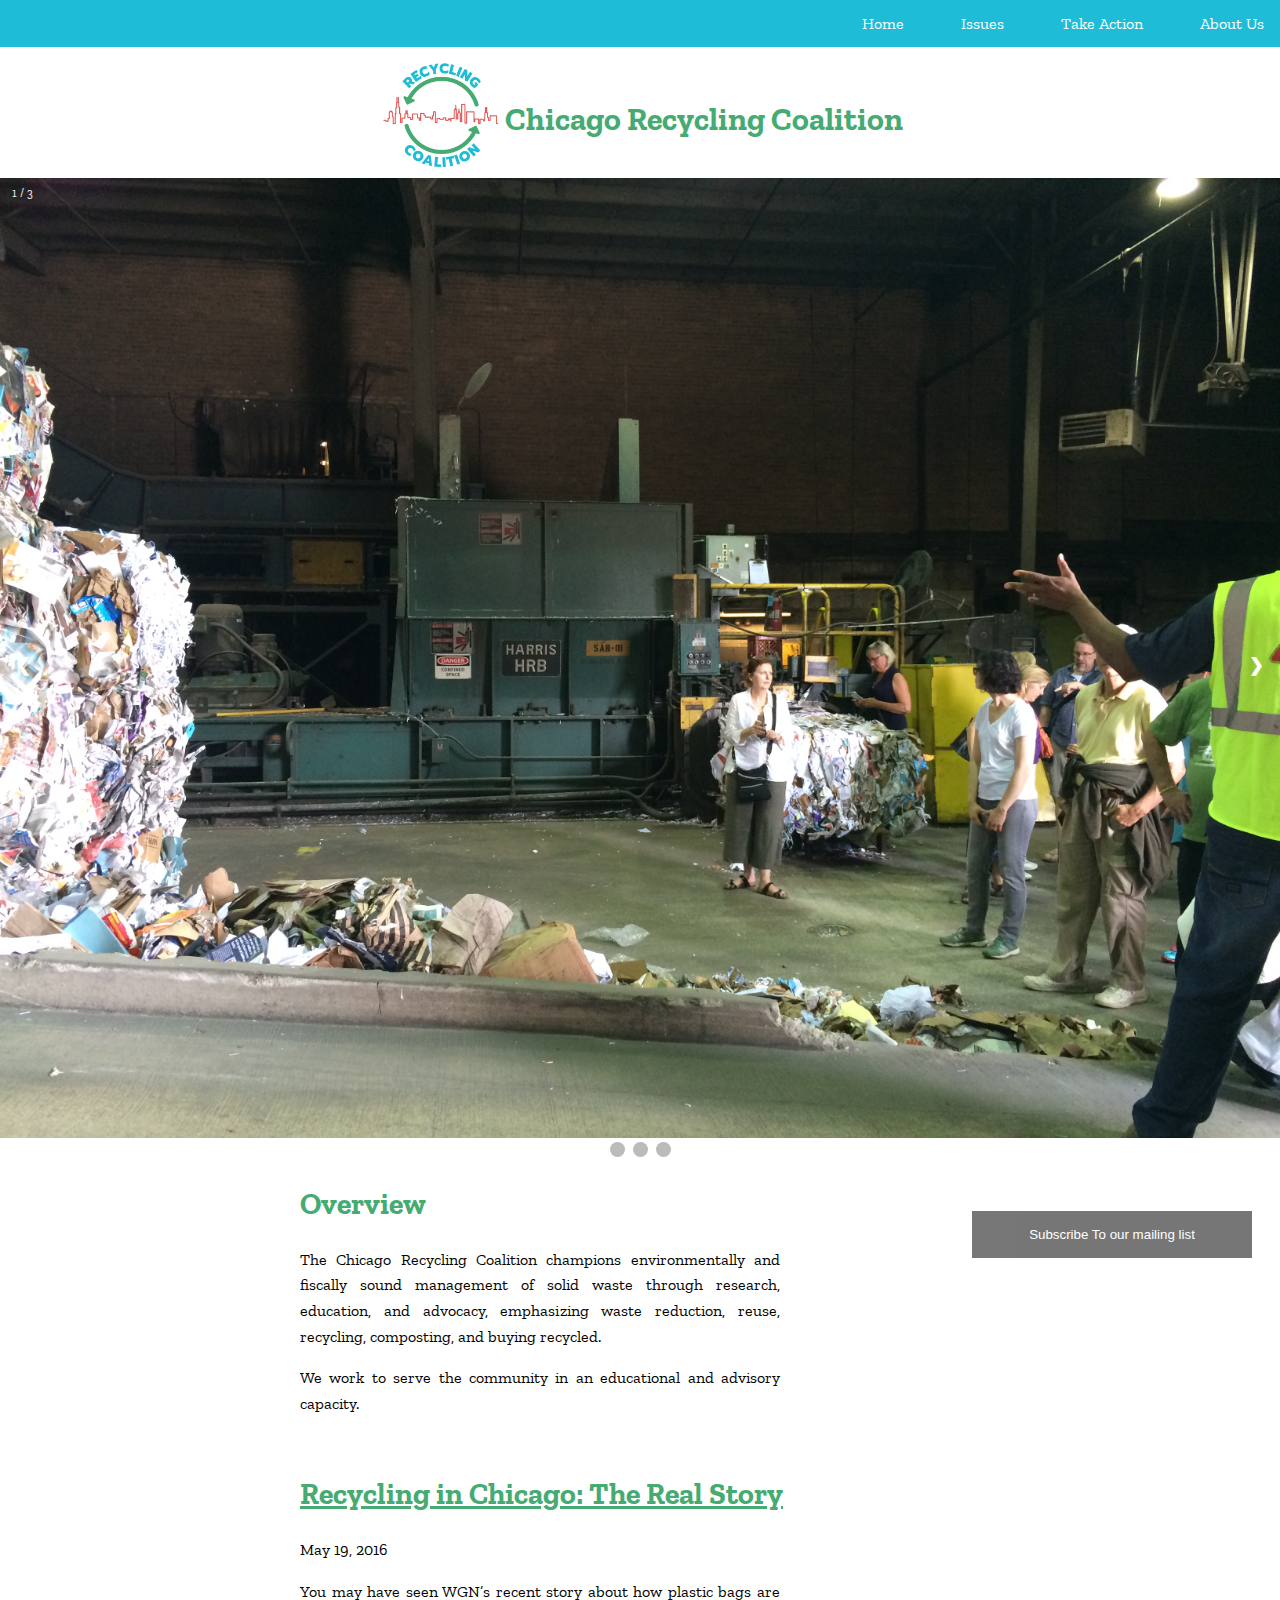
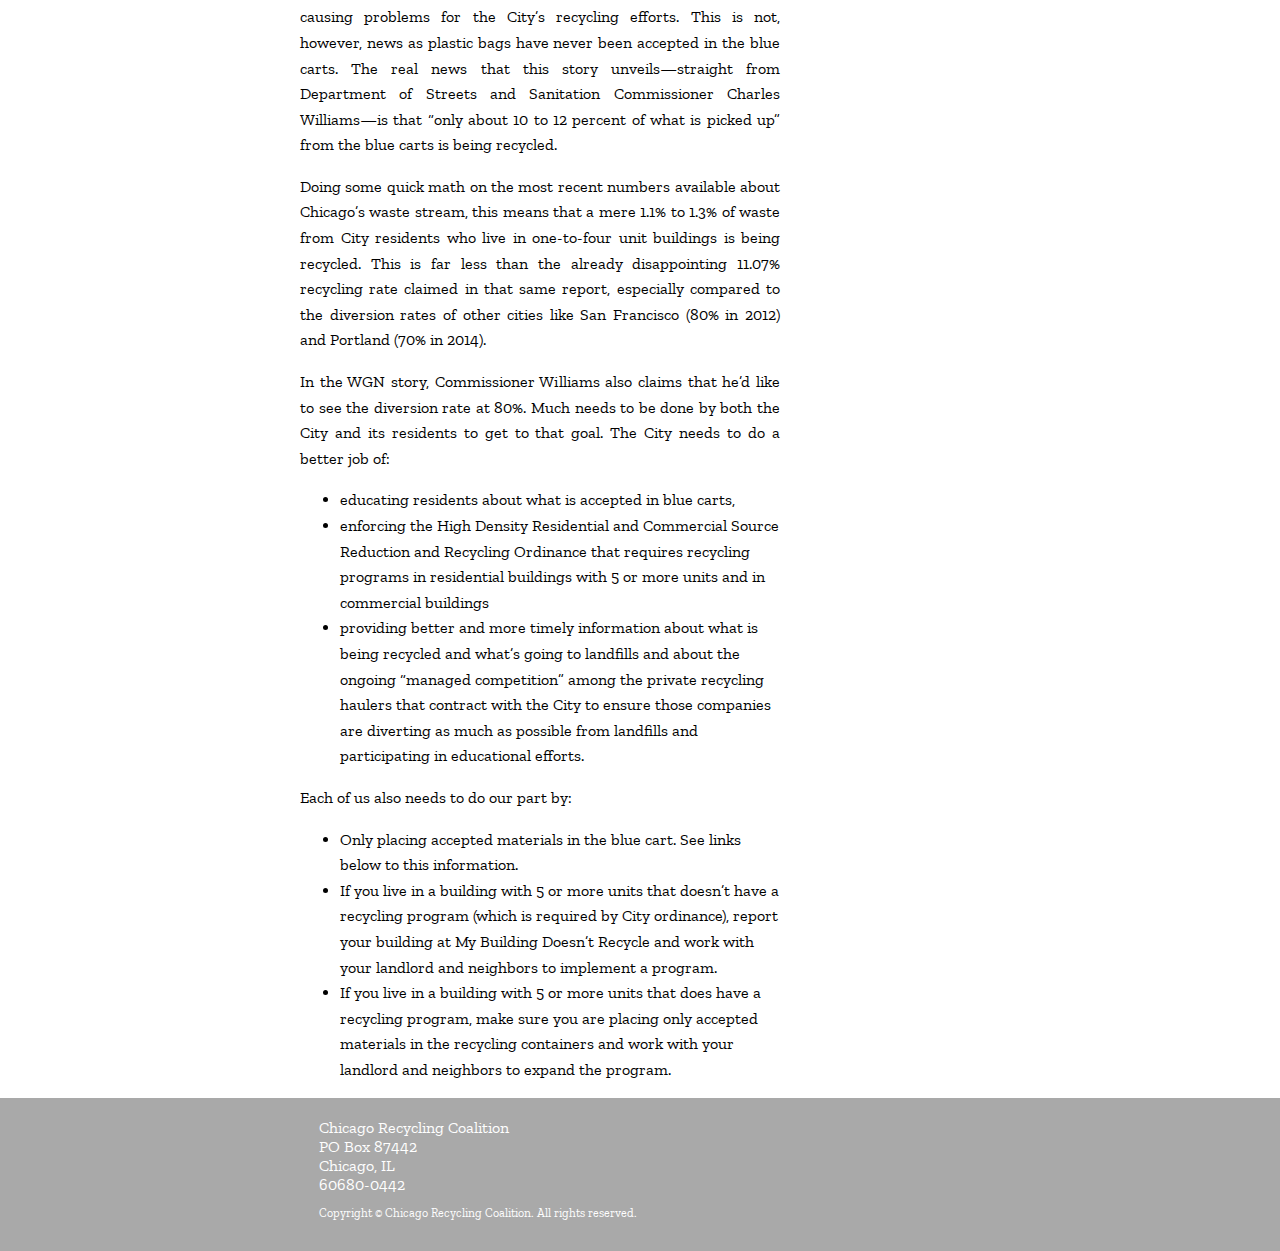
<file: index.html>
<!DOCTYPE html>
<html lang="en">

  <head>
    <meta charset="utf-8">
    <link href="https://fonts.googleapis.com/css2?family=Zilla+Slab:wght@300&display=swap" rel="stylesheet">
    <link href="css/style.css" rel="stylesheet" type="text/css">
    <link href="css/style.css" rel="stylesheet" type="text/css">
    <script type="text/javascript" src="javascript/form.js"></script>
  </head>

  <body>
    <header id="pageHeader">
      <div id="mainNav">
        <ul>
          <li><a href="about_us.html"> About Us </a></li>
          <li><a href="take_action.html"> Take Action </a></li>
          <li><a href="issues.html"> Issues </a></li>
          <li><a href="index.html"> Home </a></li>
        </ul>
      </div>
      <div id="logo">
        <img src="media/logoPrimary.png">
        <h1> <b> Chicago Recycling Coalition</b> </h1>
      </div>
    </header>
    <article id="mainArticle">
      <div class="slideshow-container">

        <!-- Full-width images with number and caption text -->
        <div class="mySlides fade">
          <div class="numbertext">1 / 3</div>
          <img src="media/recycleImage1.jpeg" style="width:100%">
        </div>

        <div class="mySlides fade">
          <div class="numbertext">2 / 3</div>
          <img src="media/recycleImage2.jpeg" style="width:100%">
        </div>

        <div class="mySlides fade">
          <div class="numbertext">3 / 3</div>
          <img src="media/conference.jpeg" style="width:100%">
        </div>

        <!-- Next and previous buttons -->
        <a class="prev" onclick="plusSlides(-1)">&#10094;</a>
        <a class="next" onclick="plusSlides(1)">&#10095;</a>
</div>
      <!-- The dots/circles -->
      <div style="text-align:center">
        <span class="dot" onclick="currentSlide(1)"></span>
        <span class="dot" onclick="currentSlide(2)"></span>
        <span class="dot" onclick="currentSlide(3)"></span>
      </div>
      <div id="MainContent">
        <button class="open-button" onclick="openForm()"> Subscribe To our mailing list </button>

        <div class="form-popup" id="myForm">
          <form action="/action_page.php" class="form-container">
            <h1>Subscribe to our mailing list</h1>

            <label for="email"><b>Email</b></label>
            <input type="text" placeholder="Enter Email" name="email" required>

            <label for="Fname"><b>First Name</b></label>
            <input type="text" placeholder="Enter First Name" name="Fname" required>

            <label for="Lname"><b>Last Name</b></label>
            <input type="text" placeholder="Enter Last Name" name="Lname" required>

            <button type="submit" class="btn">Subscribe</button>
            <button type="button" class="btn cancel" onclick="closeForm()">Close</button>
          </form>
        </div>
        <div id="Overview">
          <h2> Overview </h2>
          <p> The Chicago Recycling Coalition champions environmentally and fiscally sound management of solid waste through research, education, and advocacy, emphasizing waste reduction, reuse, recycling, composting, and buying recycled. </p>


          <p> We work to serve the community in an educational and advisory capacity. </p>
        </div>
        <div id="RealStory">
          <br>
          <h2> <u> Recycling in Chicago: The Real Story </u> </h2>
          <p> May 19, 2016 </p>
          <p> You may have seen WGN’s recent story about how plastic bags are causing problems for the City’s recycling efforts. This is not, however, news as plastic bags have never been accepted in the blue carts. The real news that this story unveils—straight from Department of Streets and Sanitation Commissioner Charles Williams—is that “only about 10 to 12 percent of what is picked up” from the blue carts is being recycled.
          </p>

          <p> Doing some quick math on the most recent numbers available about Chicago’s waste stream, this means that a mere 1.1% to 1.3% of waste from City residents who live in one-to-four unit buildings is being recycled. This is far less than the already disappointing 11.07% recycling rate claimed in that same report, especially compared to the diversion rates of other cities like San Francisco (80% in 2012) and Portland (70% in 2014).
          </p>

          <p> In the WGN story, Commissioner Williams also claims that he’d like to see the diversion rate at 80%. Much needs to be done by both the City and its residents to get to that goal. The City needs to do a better job of:
          </p>

          <ul>
            <li> educating residents about what is accepted in blue carts, </li>
            <li> enforcing the High Density Residential and Commercial Source Reduction and Recycling Ordinance that requires recycling programs in residential buildings with 5 or more units and in commercial buildings </li>
            <li> providing better and more timely information about what is being recycled and what’s going to landfills and about the ongoing “managed competition” among the private recycling haulers that contract with the City to ensure those companies are diverting as much as possible from landfills and participating in educational efforts.
            </li>
          </ul>
          <p> Each of us also needs to do our part by: </p>
          <ul>
            <li> Only placing accepted materials in the blue cart. See links below to this information. </li>
            <li> If you live in a building with 5 or more units that doesn’t have a recycling program (which is required by City ordinance), report your building at My Building Doesn’t Recycle and work with your landlord and neighbors to implement a program. </li>
            <li> If you live in a building with 5 or more units that does have a recycling program, make sure you are placing only accepted materials in the recycling containers and work with your landlord and neighbors to expand the program.
            </li>
          </ul>
        </div>
      </div>
    </article>
    <script type="text/javascript" src="javascript/imageSlider.js"></script>
    <footer>
      <ul>
      <li> Chicago Recycling Coalition </li>
         <li> PO Box 87442 </li>
         <li> Chicago, IL </li>
         <li> 60680-0442 </li>
         <p> Copyright © Chicago Recycling Coalition. All rights reserved. </p>
      </ul>
</footer>
  </body>

</html>
</file>
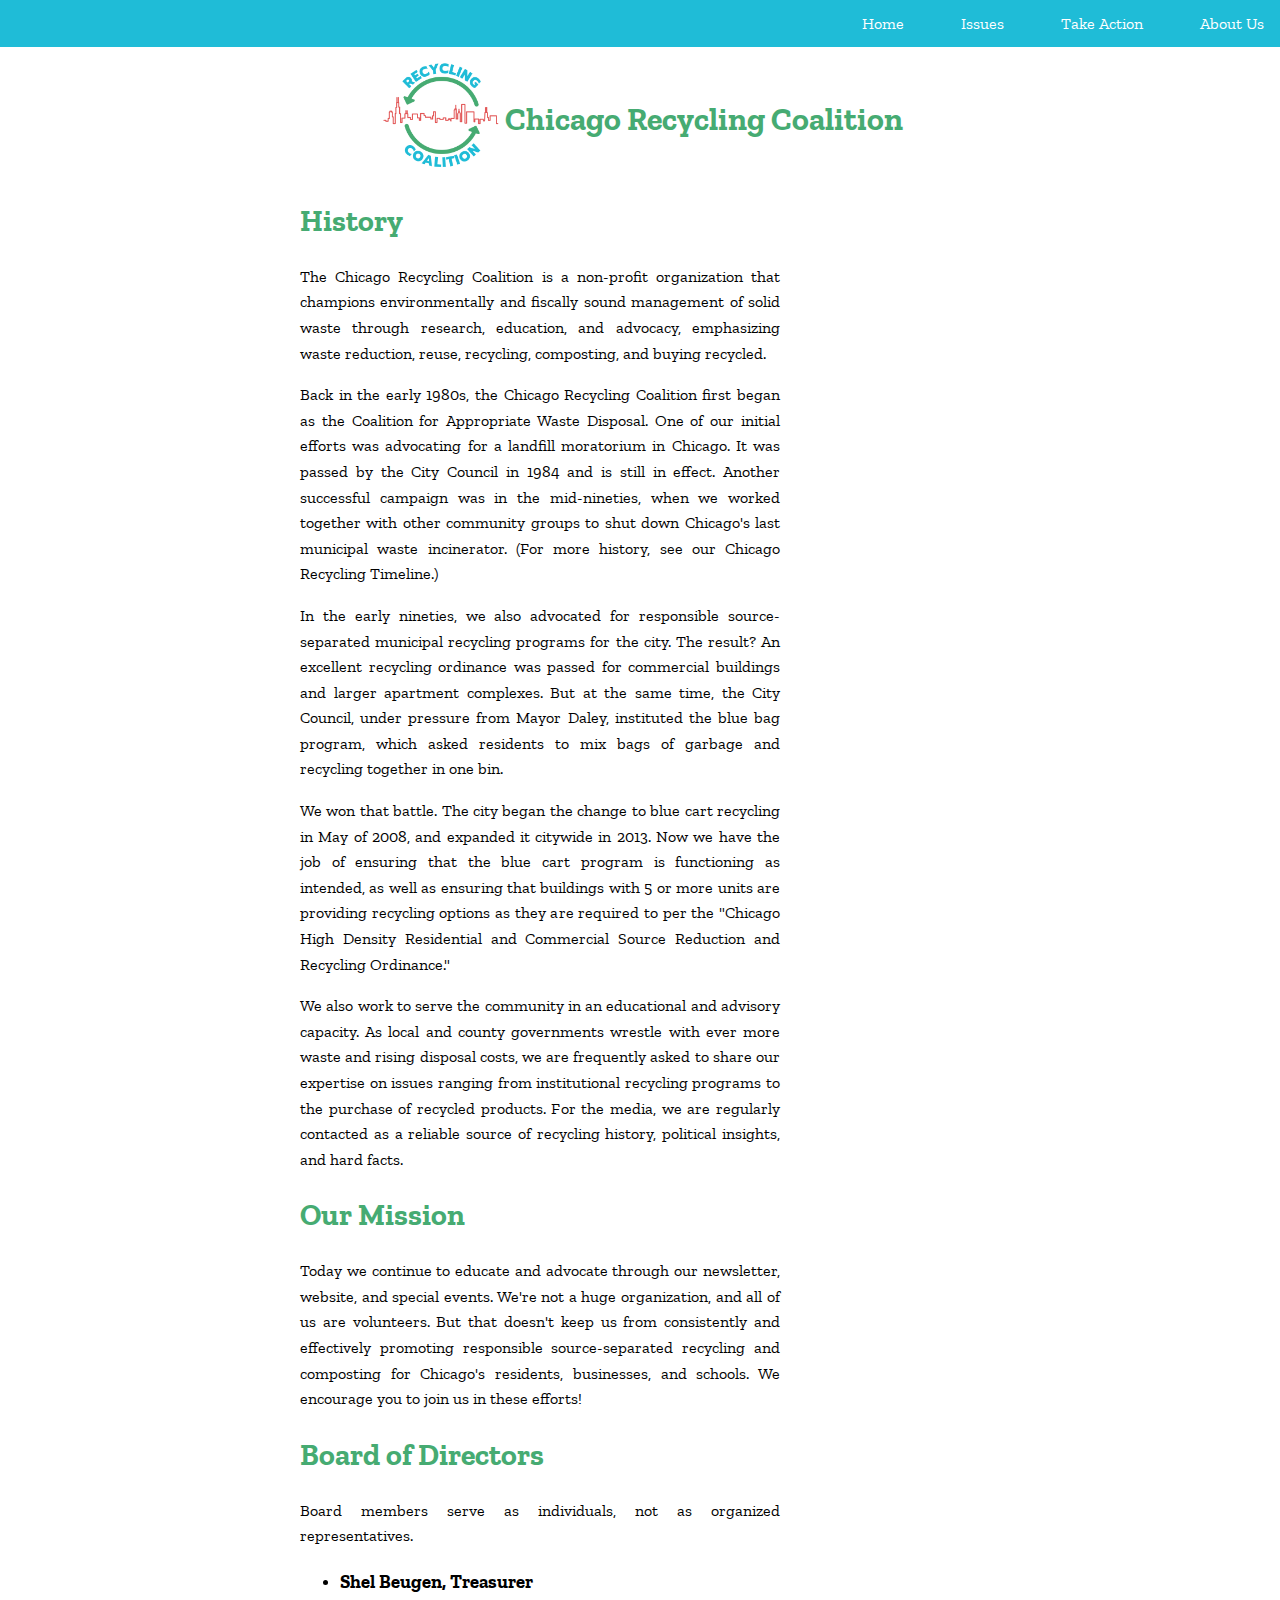
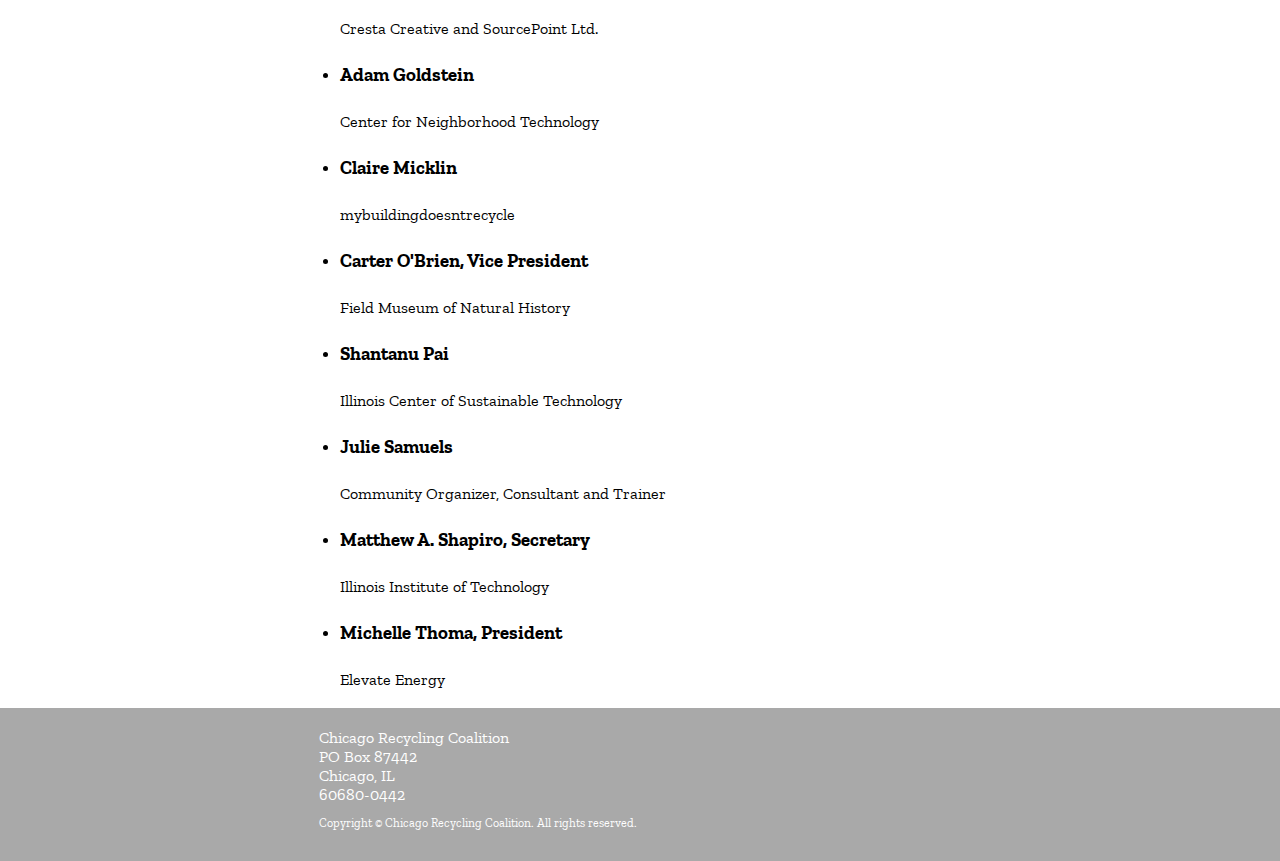
<file: about_us.html>
<!DOCTYPE html>
  <html lang="en">

    <head>
      <meta charset="utf-8">
      <link href="https://fonts.googleapis.com/css2?family=Zilla+Slab:wght@300&display=swap" rel="stylesheet">
    <link href="css/style.css" rel="stylesheet" type="text/css">
      <link href="css/style.css" rel="stylesheet" type="text/css">
    </head>

    <body>
      <header id="pageHeader">
        <div id="mainNav">
          <ul>
            <li><a href="about_us.html"> About Us </a></li>
            <li><a href="take_action.html"> Take Action </a></li>
            <li><a href="issues.html"> Issues </a></li>
            <li><a href="index.html"> Home </a></li>
          </ul>
        </div>
        <div id="logo">
          <img src="media/logoPrimary.png">
          <h1> <b> Chicago Recycling Coalition</b> </h1>
        </div>
      </header>
      <article id="mainArticle">

        <div id="MainContent">
          <div id="history">
            <h2>History</h2>
            <p>The Chicago Recycling Coalition is a non-profit organization that champions environmentally and fiscally sound management of solid waste through research, education, and advocacy, emphasizing waste reduction, reuse, recycling, composting, and buying recycled. </p>

            <p> Back in the early 1980s, the Chicago Recycling Coalition first began as the Coalition for Appropriate Waste Disposal. One of our initial efforts was advocating for a landfill moratorium in Chicago. It was passed by the City Council in 1984 and is still in effect. Another successful campaign was in the mid-nineties, when we worked together with other community groups to shut down Chicago's last municipal waste incinerator. (For more history, see our Chicago Recycling Timeline.) </p>

            <p> In the early nineties, we also advocated for responsible source-separated municipal recycling programs for the city. The result? An excellent recycling ordinance was passed for commercial buildings and larger apartment complexes. But at the same time, the City Council, under pressure from Mayor Daley, instituted the blue bag program, which asked residents to mix bags of garbage and recycling together in one bin. </p>

            <p> We won that battle. The city began the change to blue cart recycling in May of 2008, and expanded it citywide in 2013. Now we have the job of ensuring that the blue cart program is functioning as intended, as well as ensuring that buildings with 5 or more units are providing recycling options as they are required to per the "Chicago High Density Residential and Commercial Source Reduction and Recycling Ordinance." </p>

            <p> We also work to serve the community in an educational and advisory capacity. As local and county governments wrestle with ever more waste and rising disposal costs, we are frequently asked to share our expertise on issues ranging from institutional recycling programs to the purchase of recycled products. For the media, we are regularly contacted as a reliable source of recycling history, political insights, and hard facts. </p>
          </div>
          <div class="Mission">
            <h2> Our Mission </h2>
            <p> Today we continue to educate and advocate through our newsletter, website, and special events. We're not a huge organization, and all of us are volunteers. But that doesn't keep us from consistently and effectively promoting responsible source-separated recycling and composting for Chicago's residents, businesses, and schools. We encourage you to join us in these efforts! </p>
          </div>
          <div class="boardMem">
            <h2> Board of Directors </h2>
            <p> Board members serve as individuals, not as organized representatives. </p>
            <ul>
              <li>
                <h3> <b> Shel Beugen, Treasurer </b> </h3> </li>
                <p> Cresta Creative and SourcePoint Ltd. </p>
              

              <li>
                <h3> <b> Adam Goldstein </b> </h3></li>
                <p> Center for Neighborhood Technology </p>
              

              <li>
                <h3> <b> Claire Micklin </b> </h3> </li>
                <p> mybuildingdoesntrecycle </p>
              
              <li>
                <h3> <b> Carter O'Brien, Vice President</b> </h3> </li>
                <p> Field Museum of Natural History </p>
              
              <li>
                <h3> <b> Shantanu Pai </b> </h3> </li>
                <p> Illinois Center of Sustainable Technology </p>
              
              <li>
                <h3> <b> Julie Samuels </b> </h3> </li>
                <p> Community Organizer, Consultant and Trainer </p>

              <li>
                <h3> <b> Matthew A. Shapiro, Secretary </b> </h3> </li>
                <p> Illinois Institute of Technology </p>

              <li>
                <h3> <b> Michelle Thoma, President </b> </h3> </li>
                <p> Elevate Energy </p>
              
            </ul>
          </div>
        </div>
      </article>
      <footer>
        <ul>
          <li> Chicago Recycling Coalition </li>
          <li> PO Box 87442 </li>
          <li> Chicago, IL </li>
          <li> 60680-0442 </li>
          <p> Copyright © Chicago Recycling Coalition. All rights reserved. </p>
        </ul>
      </footer>
    </body>

  </html>
</file>
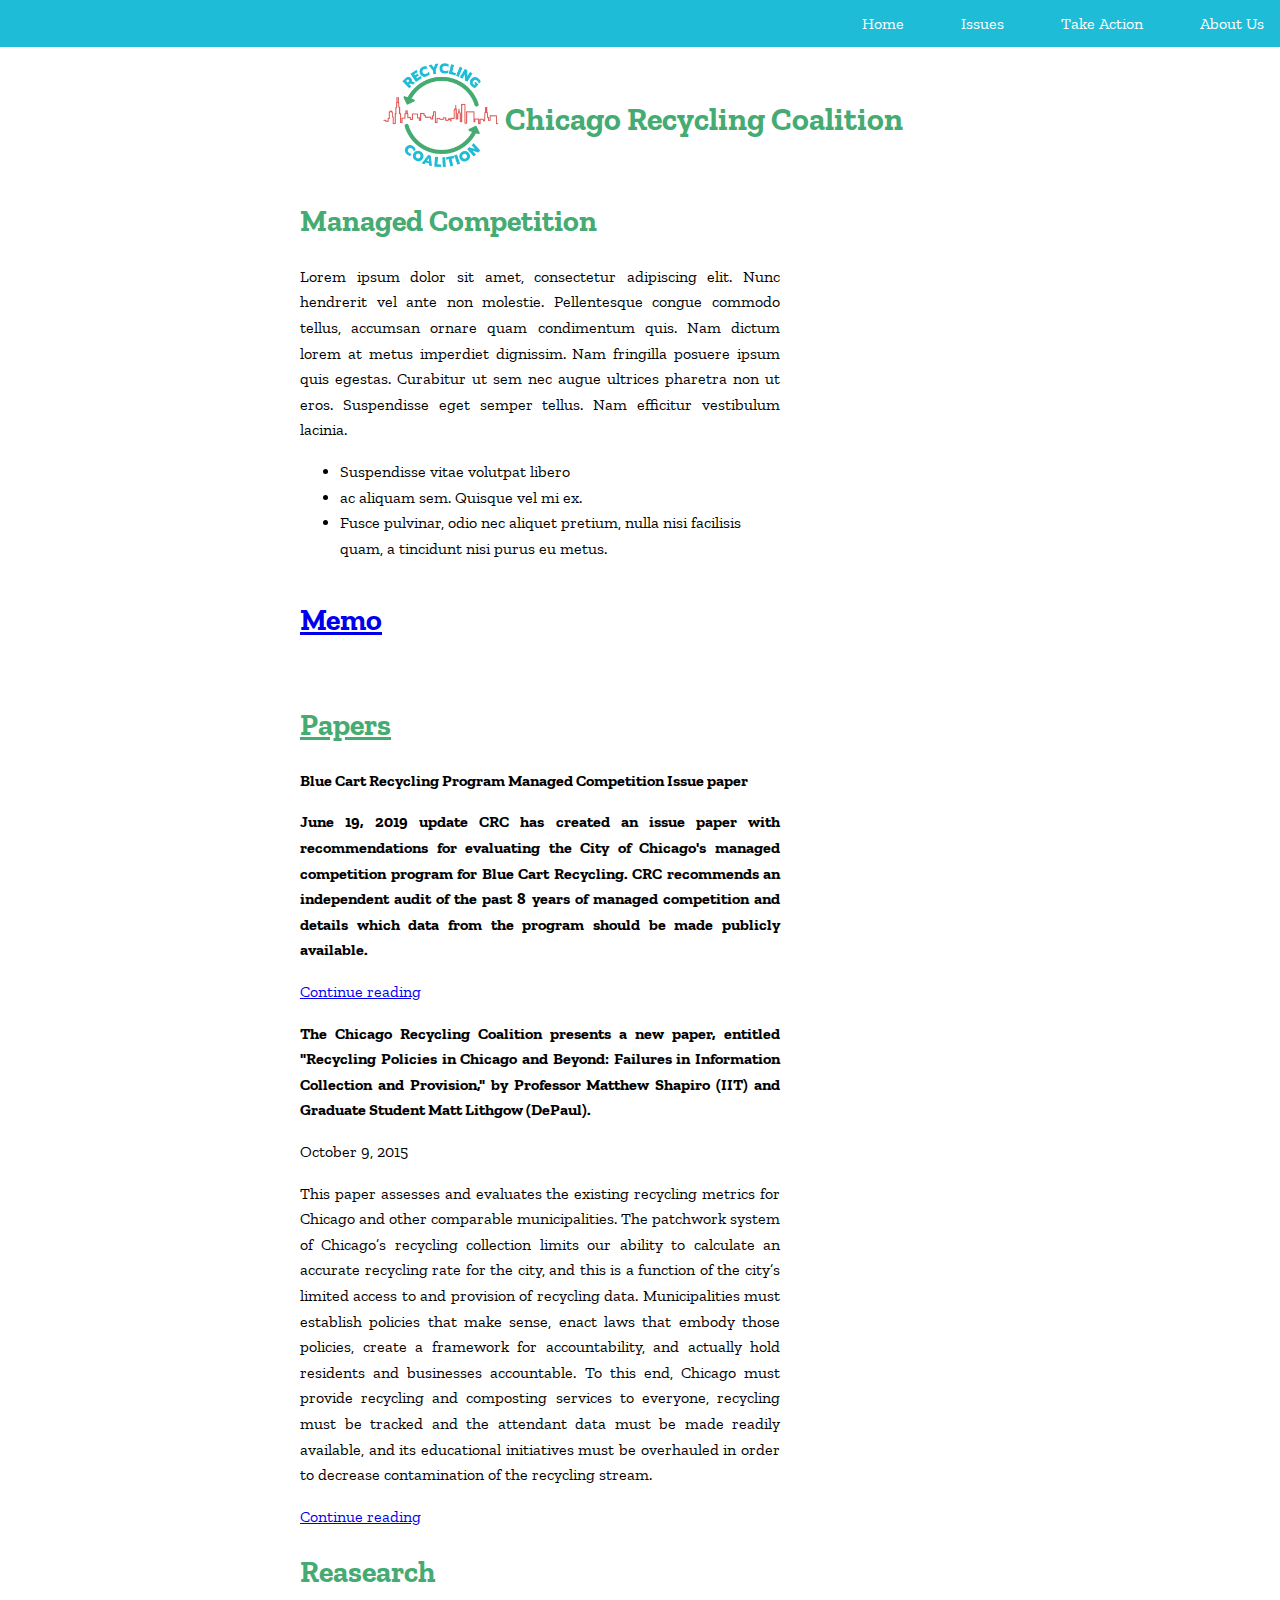
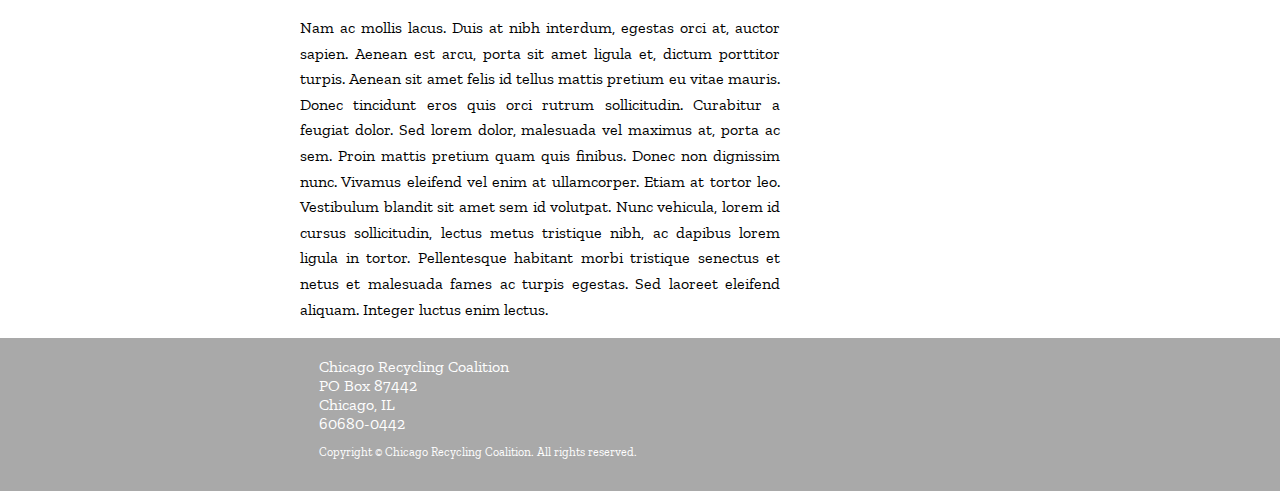
<file: issues.html>
<!DOCTYPE html>
<html lang="en">

  <head>
    <meta charset="utf-8">
    <link href="https://fonts.googleapis.com/css2?family=Zilla+Slab:wght@300&display=swap" rel="stylesheet">
    <link href="css/style.css" rel="stylesheet" type="text/css">
    <link href="css/style.css" rel="stylesheet" type="text/css">
  </head>

  <body>
    <header id="pageHeader">
      <div id="mainNav">
        <ul>
          <li><a href="about_us.html"> About Us </a></li>
          <li><a href="take_action.html"> Take Action </a></li>
          <li><a href="issues.html"> Issues </a></li>
          <li><a href="index.html"> Home </a></li>
        </ul>
      </div>
      <div id = "logo">
      <img src="media/logoPrimary.png">
      <h1> <b> Chicago Recycling Coalition</b> </h1>
    </div>
    </header>
    <article id="mainArticle">
      
      <div id="MainContent">
      <div id="managedcompetition">
      	<h2>Managed Competition</h2>
      	<p>Lorem ipsum dolor sit amet, consectetur adipiscing elit. Nunc hendrerit vel ante non molestie. Pellentesque congue commodo tellus, accumsan ornare quam condimentum quis. Nam dictum lorem at metus imperdiet dignissim. Nam fringilla posuere ipsum quis egestas. Curabitur ut sem nec augue ultrices pharetra non ut eros. Suspendisse eget semper tellus. Nam efficitur vestibulum lacinia. 
      		<ul>
      			<li>Suspendisse vitae volutpat libero</li>
      			<li>ac aliquam sem. Quisque vel mi ex. </li>
      			<li>Fusce pulvinar, odio nec aliquet pretium, nulla nisi facilisis quam, a tincidunt nisi purus eu metus.</li>
      		</ul>
      	</p>
      </div>
      <h2><a href="White_paper/memo.pdf"><u>Memo</u></a></h2>
      <br>
      <div id="papers">
      <h2> <u> Papers </u> </h2>
      <p> <b> Blue Cart Recycling Program Managed Competition Issue
          paper </b> </p>

      <p> <b> June 19, 2019 update CRC has created an issue paper with recommendations for evaluating the City of Chicago's managed competition program for Blue Cart Recycling. CRC recommends an independent audit of the past 8 years of managed competition and details which data from the program should be made publicly available. </b> </p>
      <p> <a href="White_paper/whitepaper-LETTER.pdf"> <u> Continue reading </u> </a> </p>

      <p> <b> The Chicago Recycling Coalition presents a new paper, entitled "Recycling Policies in Chicago and Beyond: Failures in Information Collection and Provision," by Professor Matthew Shapiro (IIT) and Graduate Student Matt Lithgow (DePaul). </b> </p>
      <p> October 9, 2015 </p>
      <p> This paper assesses and evaluates the existing recycling metrics for Chicago and other comparable municipalities. The patchwork system of Chicago’s recycling collection limits our ability to calculate an accurate recycling rate for the city, and this is a function of the city’s limited access to and provision of recycling data. Municipalities must establish policies that make sense, enact laws that embody those policies, create a framework for accountability, and actually hold residents and businesses accountable. To this end, Chicago must provide recycling and composting services to everyone, recycling must be tracked and the attendant data must be made readily available, and its educational initiatives must be overhauled in order to decrease contamination of the recycling stream. </p>
      <p> <a href="https://nebula.wsimg.com/9499d395792eba30a79bd1cbb447a398?AccessKeyId=98A6E15FAE59EFE8FF45&disposition=0&alloworigin=1"> <u> Continue reading </u> </a> </p>

    </div>

    <div id="research">
    	<h2>Reasearch</h2>
    	<p>
    	Nam ac mollis lacus. Duis at nibh interdum, egestas orci at, auctor sapien. Aenean est arcu, porta sit amet ligula et, dictum porttitor turpis. Aenean sit amet felis id tellus mattis pretium eu vitae mauris. Donec tincidunt eros quis orci rutrum sollicitudin. Curabitur a feugiat dolor. Sed lorem dolor, malesuada vel maximus at, porta ac sem. Proin mattis pretium quam quis finibus. Donec non dignissim nunc. Vivamus eleifend vel enim at ullamcorper. Etiam at tortor leo. Vestibulum blandit sit amet sem id volutpat. Nunc vehicula, lorem id cursus sollicitudin, lectus metus tristique nibh, ac dapibus lorem ligula in tortor. Pellentesque habitant morbi tristique senectus et netus et malesuada fames ac turpis egestas. Sed laoreet eleifend aliquam. Integer luctus enim lectus.</p>

    </div>
  </div>
    </article>
    <script type="text/javascript" src="javascript/imageSlider.js"></script>
  <footer>
      <ul>
      <li> Chicago Recycling Coalition </li>
         <li> PO Box 87442 </li>
         <li> Chicago, IL </li>
         <li> 60680-0442 </li>
         <p> Copyright © Chicago Recycling Coalition. All rights reserved. </p>
       </ul>
</footer>
  </body>

</html>
</file>
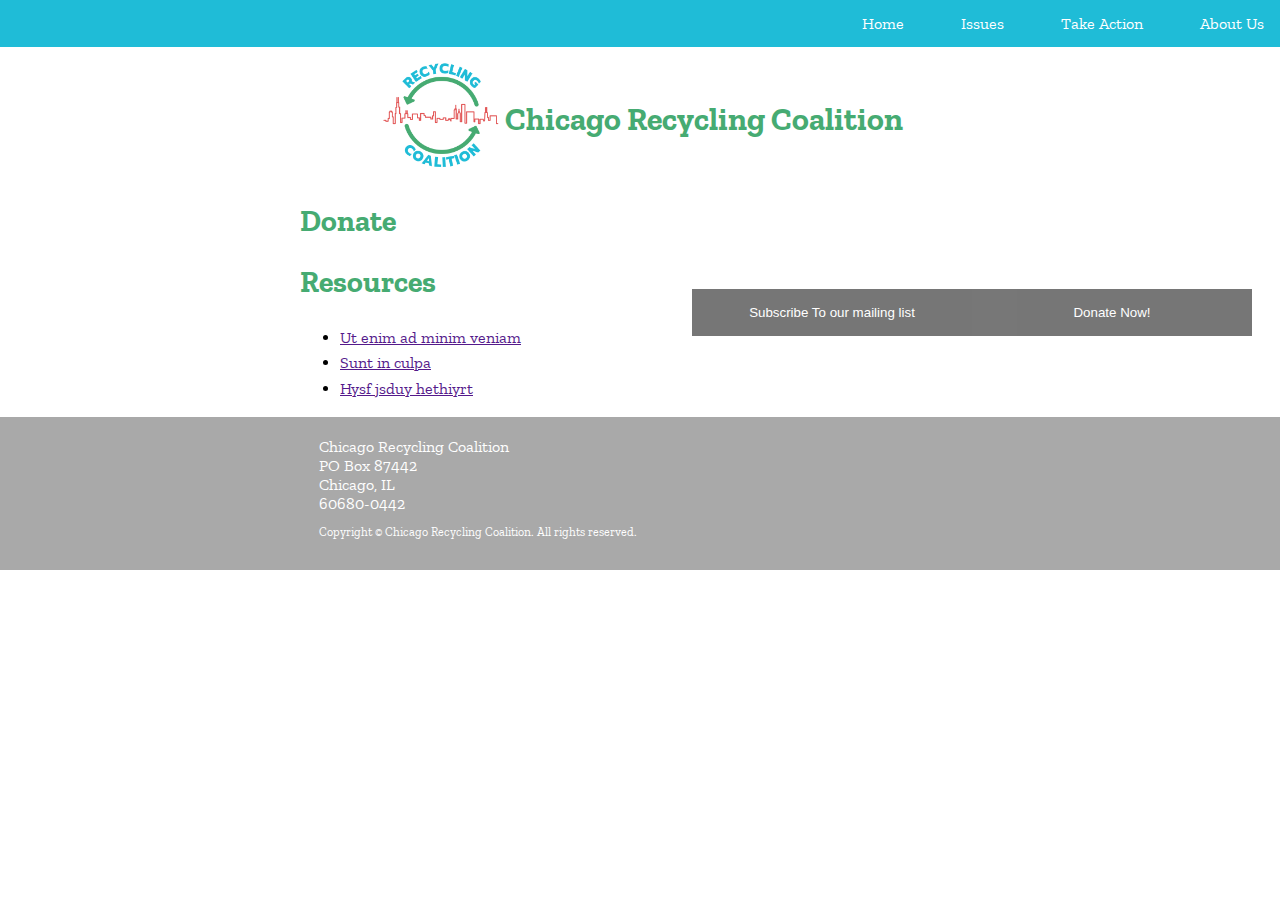
<file: take_action.html>
<!DOCTYPE html>
<html lang="en">

  <head>
    <meta charset="utf-8">
    <link href="https://fonts.googleapis.com/css2?family=Zilla+Slab:wght@300&display=swap" rel="stylesheet">
    <link href="css/style.css" rel="stylesheet" type="text/css">
    <link href="css/style.css" rel="stylesheet" type="text/css">
    <script type="text/javascript" src="javascript/form.js"></script>
  </head>

  <body>
    <header id="pageHeader">
      <div id="mainNav">
        <ul>
          <li><a href="about_us.html"> About Us </a></li>
          <li><a href="take_action.html"> Take Action </a></li>
          <li><a href="issues.html"> Issues </a></li>
          <li><a href="index.html"> Home </a></li>
        </ul>
      </div>
      <div id="logo">
        <img src="media/logoPrimary.png">
        <h1> <b> Chicago Recycling Coalition</b> </h1>
      </div>
    </header>
    <article id="mainArticle">

      <div id="MainContent">
        <div id="donate">
          <h2>Donate</h2>
          <button class="open-button" onclick="openForm()"> Donate Now! </button>

          <div class="form-popup" id="myForm">
            <form action="/action_page.php" class="form-container">

              <label for="email"><b>Email</b></label>
              <input type="text" placeholder="Enter Email" name="email" required>

              <label for="Fname"><b>First Name</b></label>
              <input type="text" placeholder="Enter First Name" name="Fname" required>

              <label for="Lname"><b>Last Name</b></label>
              <input type="text" placeholder="Enter Last Name" name="Lname" required>

              <label for="Lname"><b>Donation Amount</b></label>
              <input type="text" placeholder="Enter Last Name" name="Lname" required>

              <button type="submit" class="btn">Donate</button>
              <button type="button" class="btn cancel" onclick="closeForm()">Close</button>
            </form>
          </div>

        </div>

        <div id="subscribe">
          <button class="open-button" onclick="openForm()"> Subscribe To our mailing list </button>

          <div class="form-popup" id="myForm1">
            <form action="/action_page.php" class="form-container">

              <label for="email"><b>Email</b></label>
              <input type="text" placeholder="Enter Email" name="email" required>

              <label for="Fname"><b>First Name</b></label>
              <input type="text" placeholder="Enter First Name" name="Fname" required>

              <label for="Lname"><b>Last Name</b></label>
              <input type="text" placeholder="Enter Last Name" name="Lname" required>

              <button type="submit" class="btn">Subscribe</button>
              <button type="button" class="btn cancel" onclick="closeForm()">Close</button>
            </form>
          </div>

        </div>


        <div id="resources">

          <h2>Resources</h2>
            <ul>
              <li><a href="">Ut enim ad minim veniam</a></li>
              <li><a href="">Sunt in culpa</a></li>
              <li><a href="">Hysf jsduy hethiyrt</a></li>
            </ul>

        </div>


      </div>
    </article>
    <footer>
      <ul>
      <li> Chicago Recycling Coalition </li>
         <li> PO Box 87442 </li>
         <li> Chicago, IL </li>
         <li> 60680-0442 </li>
         <p> Copyright © Chicago Recycling Coalition. All rights reserved. </p>
       </ul>
</footer>
  </body>

</html>
</file>
<file: css/style.css>
body {
  margin: 0;
  background-color: white;
  font-family: 'Zilla Slab', serif;
}

div#mainNav ul {
  list-style-type: none;
  margin: 0;
  padding: 0;
  overflow: hidden;
  background-color: #1fbcd7;
  position: fixed;
  top: 0;
  width: 100%;
  z-index: 10;
  padding-right: 100px;
}

div#mainNav ul li {
  float: right;
}

div#mainNav ul li a {
  margin-left: 25px;
  display: block;
  color: white;
  text-align: center;
  padding: 14px 16px;
  text-decoration: none;
}

div#mainNav ul li a:hover:not(.active) {
  background-color: #111;
}

div#mainNav ul li a.active {
  background-color: #e25353;
}

div#logo {
  display: flex;
  justify-content: center;
}

div#logo img {
  max-height: 10%;
  max-width: 10%;
  /* margin: auto; */
  margin-top: 50px;
}

div#logo h1 {
  color: #46ab72;
  margin-top: 100px;
}


.slideshow-container {
  max-width: 100%;
  height: auto;
  position: relative;
  margin: auto;
  opacity: 1;
}

/* Hide the images by default */
.mySlides {
  display: none;
  opacity: 1;
}

/* Next & previous buttons */
.prev,
.next {
  cursor: pointer;
  position: absolute;
  top: 50%;
  width: auto;
  margin-top: -22px;
  padding: 16px;
  color: white;
  font-weight: bold;
  font-size: 18px;
  transition: 0.6s ease;
  border-radius: 0 3px 3px 0;
  user-select: none;
}

/* Position the "next button" to the right */
.next {
  right: 0;
  border-radius: 3px 0 0 3px;
}

/* On hover, add a black background color with a little bit see-through */
.prev:hover,
.next:hover {
  background-color: rgba(0, 0, 0, 0.8);
}

/* Number text (1/3 etc) */
.numbertext {
  color: #f2f2f2;
  font-size: 12px;
  padding: 8px 12px;
  position: absolute;
  top: 0;
}

/* The dots/bullets/indicators */
.dot {
  cursor: pointer;
  height: 15px;
  width: 15px;
  margin: 0 2px;
  background-color: #bbb;
  border-radius: 50%;
  display: inline-block;
  transition: background-color 0.6s ease;
}

.active,
.dot:hover {
  background-color: #717171;
}

/* Fading animation */
.fade {
  -webkit-animation-name: fade;
  -webkit-animation-duration: 1.5s;
  animation-name: fade;
  animation-duration: 1.5s;
}

@-webkit-keyframes fade {
  from {
    opacity: 0.4;
  }

  to {
    opacity: 1;
  }
}

div#MainContent h2 {
  text-align: justify;
  font-size: 30px;
  margin-left: 300px;
  color: #46ab72;
  display: flex;
}

div#MainContent p {
  display: flex;
  text-align: justify;
  margin-left: 300px;
  margin-right: 500px;
  line-height: 1.6;
}

div#MainContent ul li {

  text-align: left;
  margin-left: 300px;
  margin-right: 500px;
  line-height: 1.6;
}

div#form-popup {
  box-sizing: border-box;
}

.open-button {
  background-color: #555;
  color: white;
  padding: 16px 20px;
  border: none;
  cursor: pointer;
  opacity: 0.8;
  position: relative;
  top: 25px;
  right: 28px;
  width: 280px;
  float: right;
}

/* The popup form - hidden by default */
.form-popup {
  overflow: hidden;
  float: right;
  display: none;
  position: relative;
  bottom: 0;
  right: 15px;
  border: 3px solid #f1f1f1;
  z-index: 9;
  margin-right: -280px;
}

/* Add styles to the form container */
.form-container {
  max-width: 300px;
  padding: 10px;
  background-color: white;
}

/* Full-width input fields */
.form-container input[type=text]{
  width: 90%;
  padding: 15px;
  margin: 5px 0 22px 0;
  border: none;
  background: #f1f1f1;
}

/* When the inputs get focus, do something */
.form-container input[type=text]:focus{
  background-color: #ddd;
  outline: none;
}

/* Set a style for the submit/login button */
.form-container .btn {
  background-color: #4CAF50;
  color: white;
  padding: 16px 20px;
  border: none;
  cursor: pointer;
  width: 100%;
  margin-bottom: 10px;
  opacity: 0.8;
}

/* Add a red background color to the cancel button */
.form-container .cancel {
  background-color: red;
}

/* Add some hover effects to buttons */
.form-container .btn:hover,
.open-button:hover {
  opacity: 1;
}

footer ul {
  list-style-type: none;
  background-color: #A9A9A9;
  position: relative;
  width: 100%;
  padding: 1.2em;
  margin-bottom: 0px;
}

footer ul li{
  float:center;
  margin-left: 300px;
}

footer ul li{
  color: white;
}

footer p{
  margin-left: 300px;
  font-size: 0.75em;
  color: white;
}

div#boardMem ul {
list-style-type: none;
}
</file>
